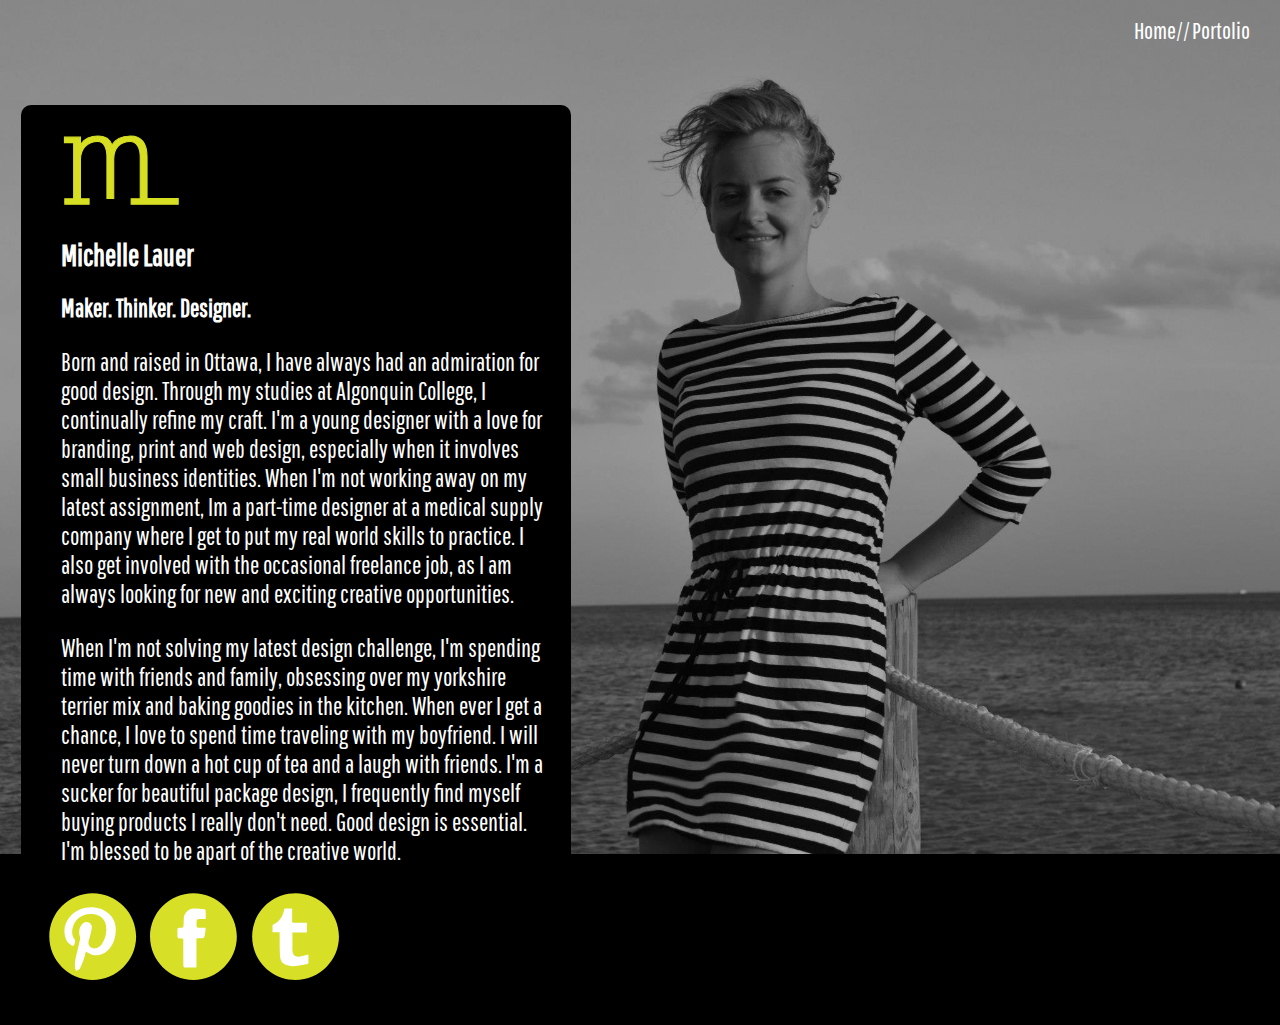
<file: index.html>
<!doctype html>
<html>
<head>
<meta charset="UTF-8">
<link href='http://fonts.googleapis.com/css?family=Pathway+Gothic+One' rel='stylesheet' type='text/css'>
<title>Michelle Lauer</title>
<link href="general.css"rel="stylesheet">
	<meta name="handheldfriendly" content="true">
	<meta name="mobileoptimized" content="240"
	<meta name="viewpoint" content="width=device-width;initial-scael=1">
</head>

<header>
	<nav>
			<ul>
				<li><a href="index.html"class="selected">Home//</a></li>
				<li><a href="portfolio.html"class="selected">Portolio</a></li>
			</ul>
		
		</nav>
</header>

<body>
<article>
	
	<img src="images/logo.svg" alt"" class="logo">
		<h1><strong>Michelle Lauer</strong></h1>
		<h2><strong>Maker. Thinker. Designer.</strong></h2>
	
		<p>Born and raised in Ottawa, I have always had an admiration for good design. Through my studies at Algonquin College, I continually refine my craft. I'm a young designer with a love for branding, print and web design, especially when it involves small business identities. When I'm not working away on my latest assignment, Im a part-time designer at a medical supply company where I get to put my real world skills to practice. I also get involved with the occasional freelance job, as I am always looking for new and exciting creative opportunities.</p>
		
<p>When I'm not solving my latest design challenge, I'm spending time with friends and family, obsessing over my yorkshire terrier mix and baking goodies in the kitchen. When ever I get a chance, I love to spend time traveling with my boyfriend. I will never turn down a hot cup of tea and a laugh with friends. I'm a sucker for beautiful package design, I frequently find myself buying products I really don't need. Good design is essential. I'm blessed to be apart of the creative world. </p>

<img src="images/icons.svg" alt"" class="icons">

</article>

</body>
</html>
</file>
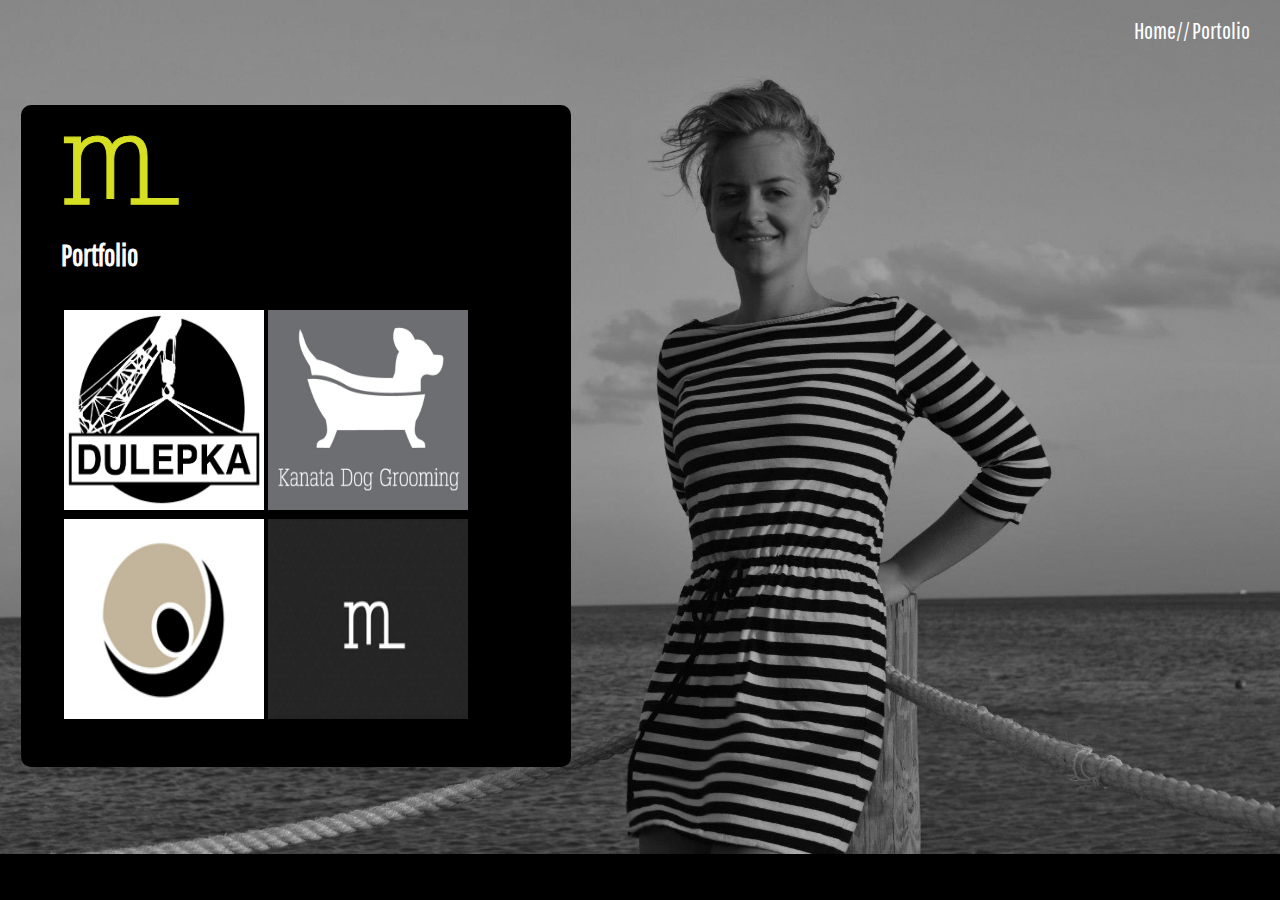
<file: portfolio.html>
<!doctype html>
<html>
<head>
<meta charset="UTF-8">
<link href='http://fonts.googleapis.com/css?family=Pathway+Gothic+One' rel='stylesheet' type='text/css'>
<title>Michelle Lauer Portfolio</title>
<link href="general.css"rel="stylesheet">
<meta name="handheldfriendly" content="true">
	<meta name="mobileoptimized" content="240"
	<meta name="viewpoint" content="width=device-width;initial-scael=1">
	
</head>

<header>
	<nav>
			<ul>
				<li><a href="index.html"class="selected">Home//</a></li>
				<li><a href="portfolio.html"class="selected">Portolio</a></li>
			</ul>
		
		</nav>
</header>


<body>
<article>
	
	<img src="images/logo.svg" alt"" class="logo">
		<h1><strong>Portfolio</strong></h1>
		<table class="portfolio">
	<tr>
		<td><img src="images/dulpeka.jpg" class="port"></td>
		<td><img src="images/dog-grooming.jpg" class="port"></td>
	</tr>
	<tr>
		<td><img src="images/certicare.jpeg"class="port"></td>
		<td><img src="images/selfbranding.jpg"class="port"></td>
	</tr>
</table>

</article>


</body>
</html>
</file>
<file: general.css>
@-moz-viewport { width: device-width; scale: 1; }
@-ms-viewport { width: device-width; scale: 1; }
@-o-viewport { width: device-width; scale: 1; }
@-webkit-viewport { width: device-width; scale: 1; }
@viewport { width: device-width; scale: 1; }


html {
	background-image: url(images/michelle.jpg);
	background-color:#000;
	background-size: 100%;
	background-repeat: no-repeat;
	
}

nav ul {
	list-style-type: none;
	text-align: right;
	margin-bottom:-5%;
	margin-right:3%;
	
}

nav li {
	display: inline;
	color: #fff;
}

nav a,
nav a:link,
nav a:visited {
	display: inline-block;
	color: #fff;
	font-size: 1.5em;
	text-decoration: none;
}

	
body {
	width: 100%;
	font-family: 'Pathway Gothic One', sans-serif;
	color:#FFF;
	
}

background body {
	width:100%;
}

.logo {
	width: 80px;
	margin-left: 3%;
}

@media only screen and (min-width: 40em) {
.logo {
	width: 100px;

}
}

@media only screen and (min-width: 80em) {
.logo {
	width: 120px;
}
}

	article {
	
	width: 200px;
	background-color:#000;
	min-height: 100%;
	display:inline-block;
	float:left;
	padding: 1em;
	margin: .5em;
	margin-top: 2em;
	font-size:18px;
	
	border-radius: 10px 10px 10px 10px;
	-moz-border-radius: 10px 10px 10px 10px;
	-webkit-border-radius: 10px 10px 10px 10px;
	border: 0px solid #000000;
}

@media only screen and (min-width: 20em) {
article {
	
	width: 200px;
	font-size:18px;
	margin-top: 5em;
}
}

@media only screen and (min-width: 40em) {
article {
	
	width: 400px;
	min-height: 100%;
	font-size:20px;
}
}

@media only screen and (min-width: 80em) {
article {
	
	width: 500px;
	min-height: 100%;
	font-size:25px;
}
}

h1 {
	font-size: 30px;
	text-align:left;
	color:#FFF;
	margin-left: 3%;
}

h2 {
	font-size: 25px;
	text-align:left;
	color:#FFF;
	margin-left: 3%;
}

p {
	margin-left: 3%;
}

.icons {
	width: 150px;
}
@media only screen and (min-width: 40em) {
	
	.icons {
	width: 250px;
}
}

@media only screen and (min-width: 80em) {
	
	.icons {
	width: 300px;
}
}

table {
	background-color:#000;
}

table.portfolio {
	empty-cells: show;
	padding:3%;
} 

img.port {
	width: 90px;
	height: 90px;
}

@media only screen and (min-width: 40em) {
	
img.port {
	width: 180px;
	height: 180px;
}
}

@media only screen and (min-width: 80em) {
	
img.port {
	width: 200px;
	height: 200px;
}
}
</file>
